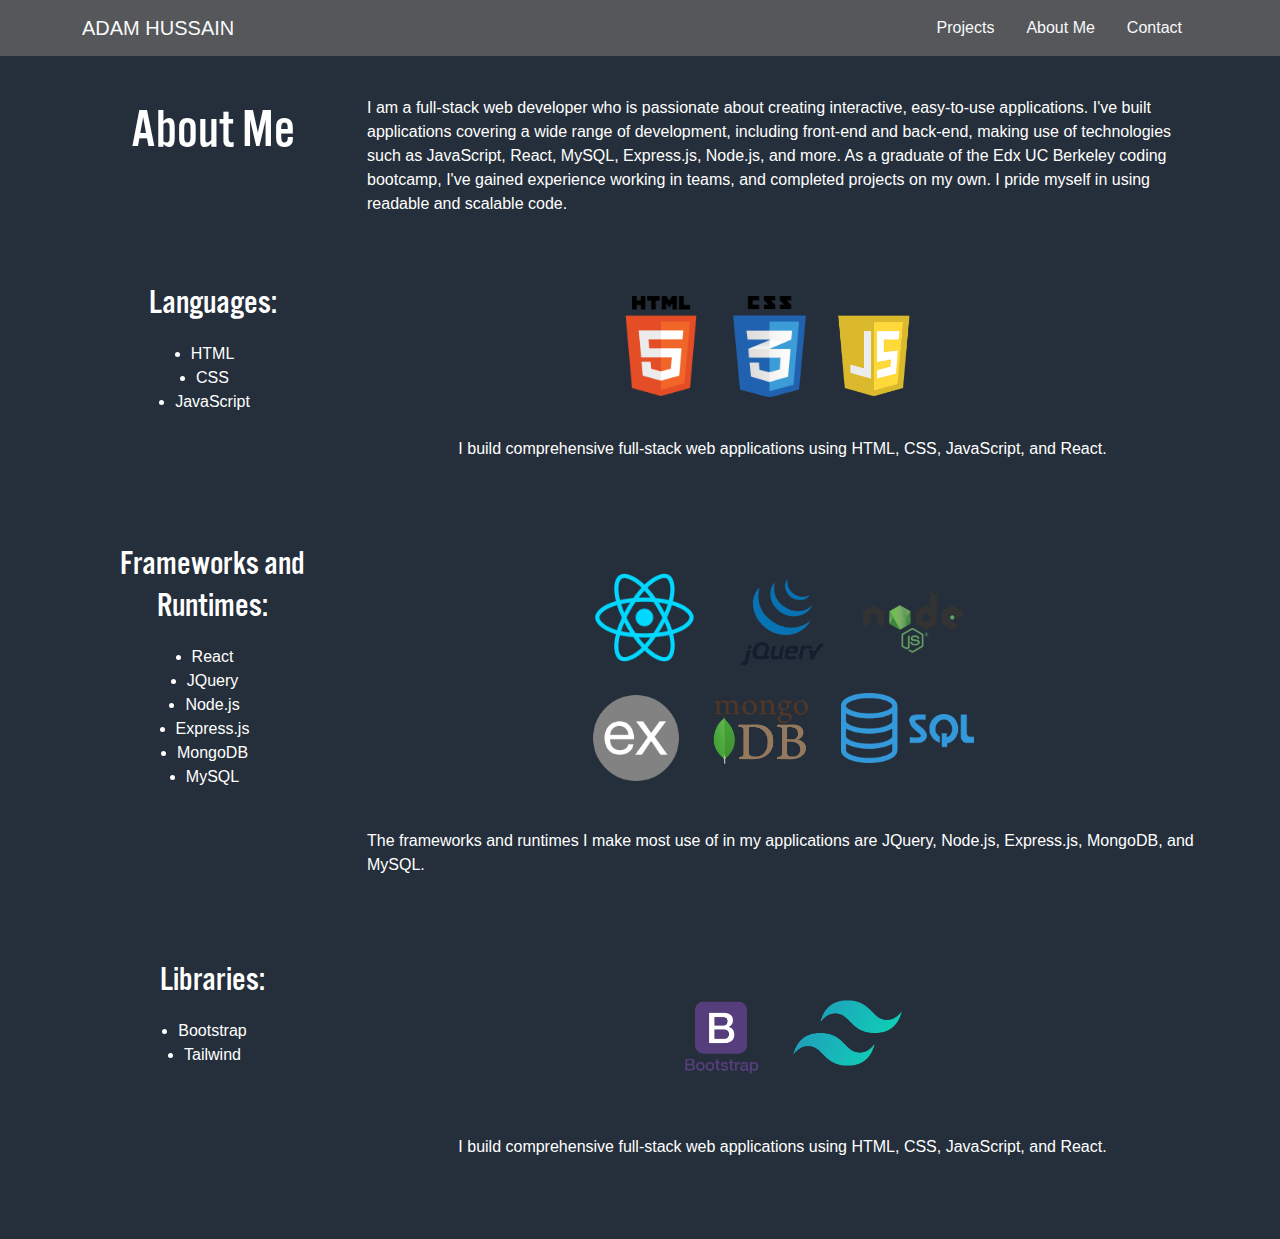
<file: about.html>
<!DOCTYPE html>
<html lang="en">
<head>
  <meta charset="UTF-8">
  <meta name="viewport" content="width=device-width, initial-scale=1.0">
   <!--Bootstrap CDN: CSS-->
   <link href="https://cdn.jsdelivr.net/npm/bootstrap@5.3.3/dist/css/bootstrap.min.css" rel="stylesheet" integrity="sha384-QWTKZyjpPEjISv5WaRU9OFeRpok6YctnYmDr5pNlyT2bRjXh0JMhjY6hW+ALEwIH" crossorigin="anonymous">
   <!--Stylesheets-->
   <link rel="stylesheet" href="assets/styles/main.css">
   <link rel="stylesheet" href="assets/styles/header.css">
  <title>About Me</title>
</head>
<body>
  <!--Navbar-->
  <nav class="navbar navbar-expand-sm fixed-top">
    <div class="container">
      <a class="navbar-brand text-uppercase text-light" href="index.html">Adam Hussain</a>
      <button class="navbar-toggler" type="button" data-bs-toggle="collapse" data-bs-target="#navbarSupportedContent">
        <span class="navbar-toggler-icon"></span>
      </button>
      <div class="collapse navbar-collapse" id="navbarSupportedContent">
        <ul class="navbar-nav ms-auto mb-2 mb-lg-0">
          <li class="nav-item mx-2 text-center d-flex align-items-center">
            <a class="nav-link text-light" href="projects.html">Projects</a>
          </li>
          <li class="nav-item mx-2 text-center d-flex align-items-center">
            <a class="nav-link text-light" href="about.html">About Me</a>
          </li>
          <li class="nav-item mx-2 text-center d-flex align-items-center">
            <a class="nav-link text-light" href="contact.html">Contact</a>
          </li>
        </ul>
      </div>
    </div>
  </nav>
  <main>
    <section id="about" class="my-5">
      <br>
      <br>
      <div class="container">
        <!--Use bootstrap row and columns to design page layout-->
        <div class="row gx-4">
          <div class="col-md-3">
            <h1 class="text-center a-section-title-home">About Me</h1>
          </div>
          <div class="col-md-9">
            <p>I am a full-stack web developer who is passionate about creating interactive, easy-to-use applications. I've built applications covering a wide range of development, including front-end and back-end, making use of technologies such as JavaScript, React, MySQL, Express.js, Node.js, and more. As a graduate of the Edx UC Berkeley coding bootcamp, I've gained experience working in teams, and completed projects on my own. I pride myself in using readable and scalable code.</p>
          </div>
        </div>
        <br>
        <br>
        <div class="row gx-4">
          <div class="col-md-3">
            <!--Target non bootstrap classes with a-...-->
            <h3 class="a-subheader text-center about-subheader">Languages:</h3>
            <div class="container a-subheader-container">
              <ul class="d-flex justify-content-center">
                <li>HTML</li>
              </ul>
              <ul class="d-flex justify-content-center">
                <li>CSS</li>
              </ul>
              <ul class="d-flex justify-content-center">
                <li>JavaScript</li>
              </ul>
            </div>
            
          </div>
          <div class="col-md-9 d-flex d-inline-block justify-content-center py-3">
            <img src="./assets/images/logos/html.png" alt="react" class="logo">
            <img src="./assets/images/logos/css.png" alt="react" class="css-logo">
            <img src="./assets/images/logos/js.png" alt="react" class="js-logo">
          </div>
        </div>
        <div class="row gx-4">
          <div class="col-md-3">
            <div class="container a-subheader-container">
            </div>
            
          </div>
          <div class="col-md-9 d-flex d-inline-block justify-content-center py-3">
            <p>I build comprehensive full-stack web applications using HTML, CSS, JavaScript, and React.</p>
          </div>
        </div>

        <br>
        <br>
        <div class="row gx-4">
          <div class="col-md-3">
            <h3 class="a-subheader text-center about-subheader">Frameworks and Runtimes:</h3>
            <div class="container a-subheader-container">
              <!--Use list to note frameworks and runtimes-->
              <ul class="d-flex justify-content-center">
                <li>React</li>
              </ul>
              <ul class="d-flex justify-content-center">
                <li>JQuery</li>
              </ul>
              <ul class="d-flex justify-content-center">
                <li>Node.js</li>
              </ul>
              <ul class="d-flex justify-content-center">
                <li>Express.js</li>
              </ul>
              <ul class="d-flex justify-content-center">
                <li>MongoDB</li>
              </ul>
              <ul class="d-flex justify-content-center">
                <li>MySQL</li>
              </ul>
              
            </div>
            
          </div>
          <div class="col-md-9 d-flex d-inline-block justify-content-center py-3">
              <img src="./assets/images/logos/react.png" alt="react" class="react-logo">
              <img src="./assets/images/logos/jquery.png" alt="jquery" class="jquery-logo">
              <img src="./assets/images/logos/node.png" alt="node" class="node-logo">
          </div>
        </div>
        <br>
        <div class="row gx-4">
          <div class="col-md-3">
          </div>
          <div class="col-md-9 d-flex d-inline-block justify-content-center pb-3 logo-row-2">
              <img src="./assets/images/logos/express.png" alt="express" class="express-logo">
              <img src="./assets/images/logos/mongo.png" alt="mongo" class="mongo-logo">
              <img src="./assets/images/logos/sql.png" alt="sql" class="sql-logo">
          </div>
        </div>
        <div class="row gx-4">
          <div class="col-md-3">
            <div class="container a-subheader-container">
            </div>
          </div>
          <div class="col-md-9 d-flex d-inline-block justify-content-center py-3">
            <p>The frameworks and runtimes I make most use of in my applications are JQuery, Node.js, Express.js, MongoDB, and MySQL.</p>
          </div>
        </div>
        <br>
        <br>
        <!--Row and column system within bootstrap-->
        <div class="row gx-4">
          <div class="col-md-3">
            <h3 class="a-subheader text-center about-subheader">Libraries:</h3>
            <div class="container a-subheader-container">
              <ul class="d-flex justify-content-center">
                <li>Bootstrap</li>
              </ul>
              <ul class="d-flex justify-content-center">
                <li>Tailwind</li>
              </ul>
            </div>
            
          </div>
          <!--Some adjustments using custom classes on the images to align them-->
          <div class="col-md-9 d-flex d-inline-block justify-content-center py-3">
            <img src="./assets/images/logos/bootstrap.png" alt="bootstrap" class="bootstrap-logo">
            <img src="./assets/images/logos/tailwind.png" alt="tailwind" class="tailwind-logo">
          </div>
        </div>
        <div class="row gx-4">
          <div class="col-md-3">
            <div class="container a-subheader-container">
            </div>
            
          </div>
          <div class="col-md-9 d-flex d-inline-block justify-content-center py-3">
            <p>I build comprehensive full-stack web applications using HTML, CSS, JavaScript, and React.</p>
          </div>
        </div>
    </section>
  </main>
</body>
</html>
</file>
<file: assets/styles/main.css>
@font-face {
  font-family: 'alternate-gothic-3d-regular';
  src: url(../fonts/Alternate\ Gothic\ No3\ D\ Regular.otf);
}

:root {
  --light-blue: #2fa9ff;
  --dark-blue: #252f3b;
  --dark-gray: #212529;
}
body {
  background-color: #252f3b;
}
* {
  font-family: Arial, Helvetica, sans-serif;
  color: white;
}
#about, #projects {
  margin-top: 96px;
}
.a-section-title-home {
  font-family: 'alternate-gothic-3d-regular', sans-serif;
  font-size: 54px;
  font-weight: 500;
}

.a-subheader {
  font-family: 'alternate-gothic-3d-regular', sans-serif;
  font-size: 35px;
  font-weight: 500;
}
.a-section-title {

}
@media (min-width: 0px) {
  .a-headshot {
    height: 200px;
    border-radius: 100px;
  }
}
@media (min-width: 576px) {
  .a-headshot {
    height: 250px;
    border-radius: 125px;
  }
}
@media (min-width: 992px) {
  .a-headshot {
    height: 250px;
    border-radius: 125px;
  }
}
@media (min-width: 1200px) {
  .a-headshot {
    height: 300px;
    border-radius: 150px;
  }
}
@media (min-width: 1400px) {
  .a-headshot {
    height: 350px;
    border-radius: 175px;
  }
}
.a-content-title {
  font-family: 'alternate-gothic-3d-regular', sans-serif;
  font-weight: 300;
}
.a-learn-more {
  font-size: 20px;
  text-decoration: underline;
  text-decoration-thickness: 0.05em;
  text-underline-offset: 6px;
  color: white;
}
.a-project-preview-title-container {
  border: 1px solid white;
  padding: 10px;
}
.a-project-preview-body-container {
  border: 1px solid white;
  border-top: none;
  margin: 0 0 24px 0;
  padding: 0;
  display: flex;
  flex-direction: column;
}
.a-project-preview-body-container .carousel {
  flex: 1;
}

.a-project-preview-title {
  font-family: 'alternate-gothic-3d-regular', sans-serif;
  font-weight: 300;
  margin: 0
}

.view-project {
  
}

.a-project {
  background: linear-gradient(rgba(0, 0, 0, 0.3), rgba(0, 0, 0, 0.3)), url("../images/parks-planner/parks3.png");
  background-size: cover;
}

.logo {
  height: 100px;
}

.css-logo {
  height: 117px;
  clip-path: inset(8px);
  margin: -8px -17px 0 0;
} 
.js-logo {
  height: 90px;
  margin: 15px 0 0 -17px;
} 

.react-logo {
  height: 105px;
  margin: 8px 0 0 -10px;
}

.express-logo {
  height: 90px;
}
.mongo-logo {
  height: 100px;
  margin: -18px 0 0 30px;
}
.sql-logo {
  height: 70px;
  margin: 0 0 0 30px;
}

.jquery-logo {
  height: 110px;
  margin: 10px 0 0 20px;
}

.node-logo {
  height: 100px;
  margin: 15px 0 0 15px;
}

.about-subheader {
  margin: 0 0 20px 0;
}

.tailwind-logo {
  height: 80px;
  margin: 20px 0 0 0;
}

.bootstrap-logo {
  height: 130px;
}

ul {
  padding: 0;
  margin: 0;
}

.a-subheader-container {

}

.logo-row-2 {
  margin: -120px 0 0 0;
}
</file>
<file: assets/styles/header.css>
:root {
  --light-blue: #2fa9ff;
  --dark-blue: #13181e;
  --gray: #56575b;
}

/* We only want the dropdown menu on the navbar to open on hover for wide screens (not mobile) 
So we set a media query*/

@media (min-width: 576px) {
  .dropdown:hover > .dropdown-menu {
    display: block;
    margin-top: 0;
  }
}
.navbar {
  background-color: var(--gray);
}
</file>
